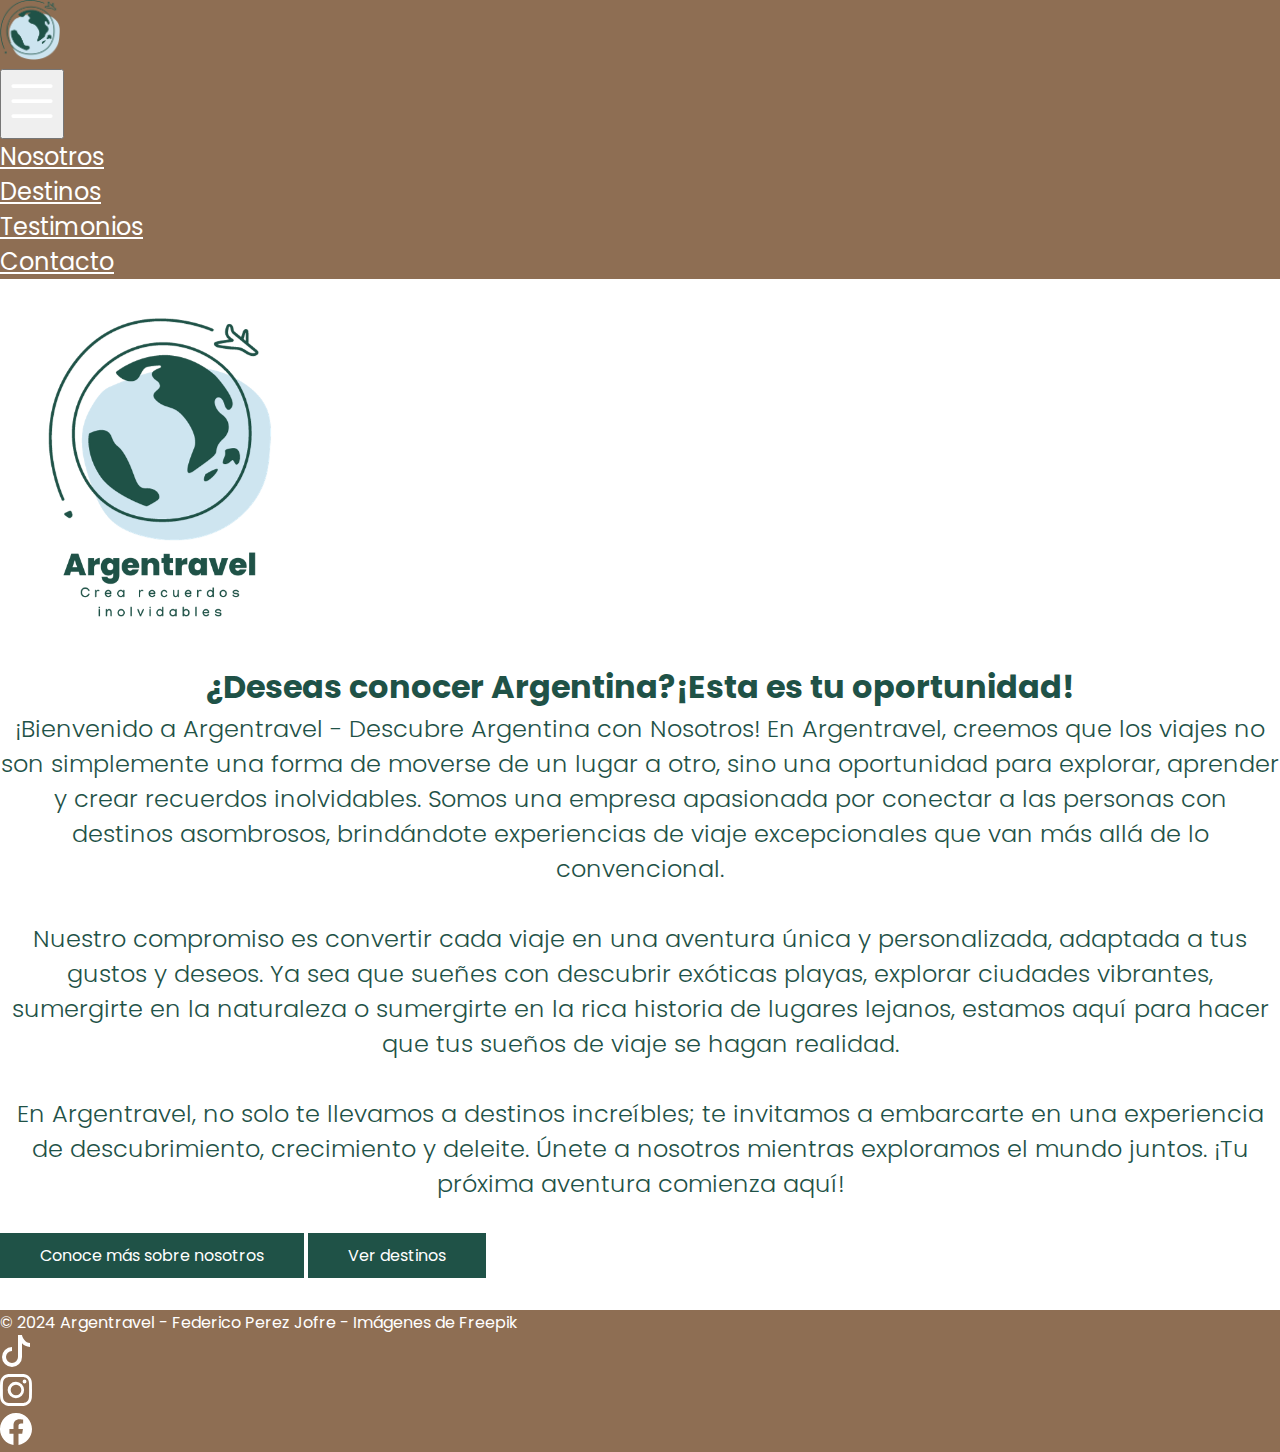
<file: index.html>
<!DOCTYPE html>
<html lang="en">
<head>
    <meta charset="UTF-8">
    <meta http-equiv="X-UA-Compatible" content="IE=edge">
    <meta name="viewport" content="width=device-width, initial-scale=1.0">
    <title>Argentravel - Crea recuerdos inolvidables</title>
    <link href="https://cdn.jsdelivr.net/npm/bootstrap@5.3.2/dist/css/bootstrap.min.css" rel="stylesheet" integrity="sha384-T3c6CoIi6uLrA9TneNEoa7RxnatzjcDSCmG1MXxSR1GAsXEV/Dwwykc2MPK8M2HN" crossorigin="anonymous">
    <link rel="stylesheet" href="css/styles.css">
    <link rel="shortcut icon" href="resources/icons/favicon.png" type="image/x-icon">
</head>
<body>
    <!-- NAV -->
    <nav class="navbar navbar-expand-lg d-flex">
        <div class="container-fluid">
            <div class="icon-container">
                <a class="navbar-brand" href="index.html">
                    <img src="resources/icons/favicon.png" alt="Argentravel Logo" width="60" height="60">
                </a>
            </div>
            <button class="navbar-toggler border-0" type="button" data-bs-toggle="collapse" data-bs-target="#navbarNav" aria-controls="navbarNav" aria-expanded="false" aria-label="Toggle navigation">
                <svg xmlns="http://www.w3.org/2000/svg" width="60" height="60" fill="#ffffff" class="bi bi-list" viewBox="0 0 16 16">
                    <path fill-rule="evenodd" d="M2.5 12a.5.5 0 0 1 .5-.5h10a.5.5 0 0 1 0 1H3a.5.5 0 0 1-.5-.5m0-4a.5.5 0 0 1 .5-.5h10a.5.5 0 0 1 0 1H3a.5.5 0 0 1-.5-.5m0-4a.5.5 0 0 1 .5-.5h10a.5.5 0 0 1 0 1H3a.5.5 0 0 1-.5-.5"/>
                </svg>
            </button>
            <div class="collapse navbar-collapse" id="navbarNav">
                <ul class="navbar-nav ms-auto">
                    <li class="nav-item">
                        <a class="nav-link" aria-current="page" href="html/nosotros.html">Nosotros</a>
                    </li>
                    <li class="nav-item">
                        <a class="nav-link" href="html/destinos.html">Destinos</a>
                    </li>
                    <li class="nav-item">
                        <a class="nav-link" href="html/testimonios.html">Testimonios</a>
                    </li>
                    <li class="nav-item">
                        <a class="nav-link" href="html/contacto.html">Contacto</a>
                    </li>
                </ul>
            </div>
        </div>
    </nav>

    <!-- HEADER -->
    <header class=" container-fluid header">
        <section class="section1 container-fluid d-flex flex-column align-items-center">
            <div class="logo-container d-flex justify-content-center">
                <img src="resources/images/logo.png" alt="Logo de Argentravel">
            </div>
            <div class="text-container">
                <h1 class="header-title">¿Deseas conocer Argentina?¡Esta es tu oportunidad!</h1>
                <p>
                    ¡Bienvenido a Argentravel - Descubre Argentina con Nosotros!
                    
                    En Argentravel, creemos que los viajes no son simplemente una forma de moverse de un lugar a otro, sino una oportunidad para explorar, aprender y crear recuerdos inolvidables. Somos una empresa apasionada por conectar a las personas con destinos asombrosos, brindándote experiencias de viaje excepcionales que van más allá de lo convencional.<br><br>
                    
                    Nuestro compromiso es convertir cada viaje en una aventura única y personalizada, adaptada a tus gustos y deseos. Ya sea que sueñes con descubrir exóticas playas, explorar ciudades vibrantes, sumergirte en la naturaleza o sumergirte en la rica historia de lugares lejanos, estamos aquí para hacer que tus sueños de viaje se hagan realidad.<br><br>
                    
                    En Argentravel, no solo te llevamos a destinos increíbles; te invitamos a embarcarte en una experiencia de descubrimiento, crecimiento y deleite. Únete a nosotros mientras exploramos el mundo juntos. ¡Tu próxima aventura comienza aquí!</p>
            </div>
            <div class="btn-container d-flex flex-row" role="group" aria-label="btn-group">
                <button type="button" class="btn btn-primary btn-md btn-lg"><a href="html/nosotros.html">Conoce más sobre nosotros</a></button>
                <button type="button" class="btn btn-secondary btn-md btn-lg"><a href="html/destinos.html">Ver destinos</a></button>
            </div>
        </section>
    </header>

    <!-- FOOTER -->
    <footer class=" footer d-flex flex-wrap justify-content-between align-items-center py-3 my-8">
        <div class="col-md-4 d-flex align-items-center mx-auto">
            <span class="mb-3 mb-md-0 ">© 2024 Argentravel - Federico Perez Jofre - Imágenes de Freepik</span>
        </div>
        <ul class="nav col-md-4 justify-content-end list-unstyled d-flex mx-auto">
            <li class="ms-3">
                <a class="text-muted" href="#">
                    <svg xmlns="http://www.w3.org/2000/svg" width="32" height="32" fill="#ffffff" class="bi bi-tiktok" viewBox="0 0 16 16">
                        <path d="M9 0h1.98c.144.715.54 1.617 1.235 2.512C12.895 3.389 13.797 4 15 4v2c-1.753 0-3.07-.814-4-1.829V11a5 5 0 1 1-5-5v2a3 3 0 1 0 3 3z"/>
                    </svg>
                </a>
            </li>
            <li class="ms-3">
                <a class="text-muted" href="#">
                    <svg xmlns="http://www.w3.org/2000/svg" width="32" height="32" fill="#ffffff" class="bi bi-instagram" viewBox="0 0 16 16">
                    <path d="M8 0C5.829 0 5.556.01 4.703.048 3.85.088 3.269.222 2.76.42a3.9 3.9 0 0 0-1.417.923A3.9 3.9 0 0 0 .42 2.76C.222 3.268.087 3.85.048 4.7.01 5.555 0 5.827 0 8.001c0 2.172.01 2.444.048 3.297.04.852.174 1.433.372 1.942.205.526.478.972.923 1.417.444.445.89.719 1.416.923.51.198 1.09.333 1.942.372C5.555 15.99 5.827 16 8 16s2.444-.01 3.298-.048c.851-.04 1.434-.174 1.943-.372a3.9 3.9 0 0 0 1.416-.923c.445-.445.718-.891.923-1.417.197-.509.332-1.09.372-1.942C15.99 10.445 16 10.173 16 8s-.01-2.445-.048-3.299c-.04-.851-.175-1.433-.372-1.941a3.9 3.9 0 0 0-.923-1.417A3.9 3.9 0 0 0 13.24.42c-.51-.198-1.092-.333-1.943-.372C10.443.01 10.172 0 7.998 0zm-.717 1.442h.718c2.136 0 2.389.007 3.232.046.78.035 1.204.166 1.486.275.373.145.64.319.92.599s.453.546.598.92c.11.281.24.705.275 1.485.039.843.047 1.096.047 3.231s-.008 2.389-.047 3.232c-.035.78-.166 1.203-.275 1.485a2.5 2.5 0 0 1-.599.919c-.28.28-.546.453-.92.598-.28.11-.704.24-1.485.276-.843.038-1.096.047-3.232.047s-2.39-.009-3.233-.047c-.78-.036-1.203-.166-1.485-.276a2.5 2.5 0 0 1-.92-.598 2.5 2.5 0 0 1-.6-.92c-.109-.281-.24-.705-.275-1.485-.038-.843-.046-1.096-.046-3.233s.008-2.388.046-3.231c.036-.78.166-1.204.276-1.486.145-.373.319-.64.599-.92s.546-.453.92-.598c.282-.11.705-.24 1.485-.276.738-.034 1.024-.044 2.515-.045zm4.988 1.328a.96.96 0 1 0 0 1.92.96.96 0 0 0 0-1.92m-4.27 1.122a4.109 4.109 0 1 0 0 8.217 4.109 4.109 0 0 0 0-8.217m0 1.441a2.667 2.667 0 1 1 0 5.334 2.667 2.667 0 0 1 0-5.334"/>
                    </svg>
                </a>
            </li>
            <li class="ms-3">
                <a class="text-muted" href="#">
                    <svg xmlns="http://www.w3.org/2000/svg" width="32" height="32" fill="#ffffff" class="bi bi-facebook" viewBox="0 0 16 16">
                    <path d="M16 8.049c0-4.446-3.582-8.05-8-8.05C3.58 0-.002 3.603-.002 8.05c0 4.017 2.926 7.347 6.75 7.951v-5.625h-2.03V8.05H6.75V6.275c0-2.017 1.195-3.131 3.022-3.131.876 0 1.791.157 1.791.157v1.98h-1.009c-.993 0-1.303.621-1.303 1.258v1.51h2.218l-.354 2.326H9.25V16c3.824-.604 6.75-3.934 6.75-7.951"/>
                    </svg>
                </a>
            </li>
        </ul>
    </footer>

    <script src="https://cdn.jsdelivr.net/npm/bootstrap@5.3.2/dist/js/bootstrap.bundle.min.js" integrity="sha384-C6RzsynM9kWDrMNeT87bh95OGNyZPhcTNXj1NW7RuBCsyN/o0jlpcV8Qyq46cDfL" crossorigin="anonymous"></script>
</body>
</html>
</file>
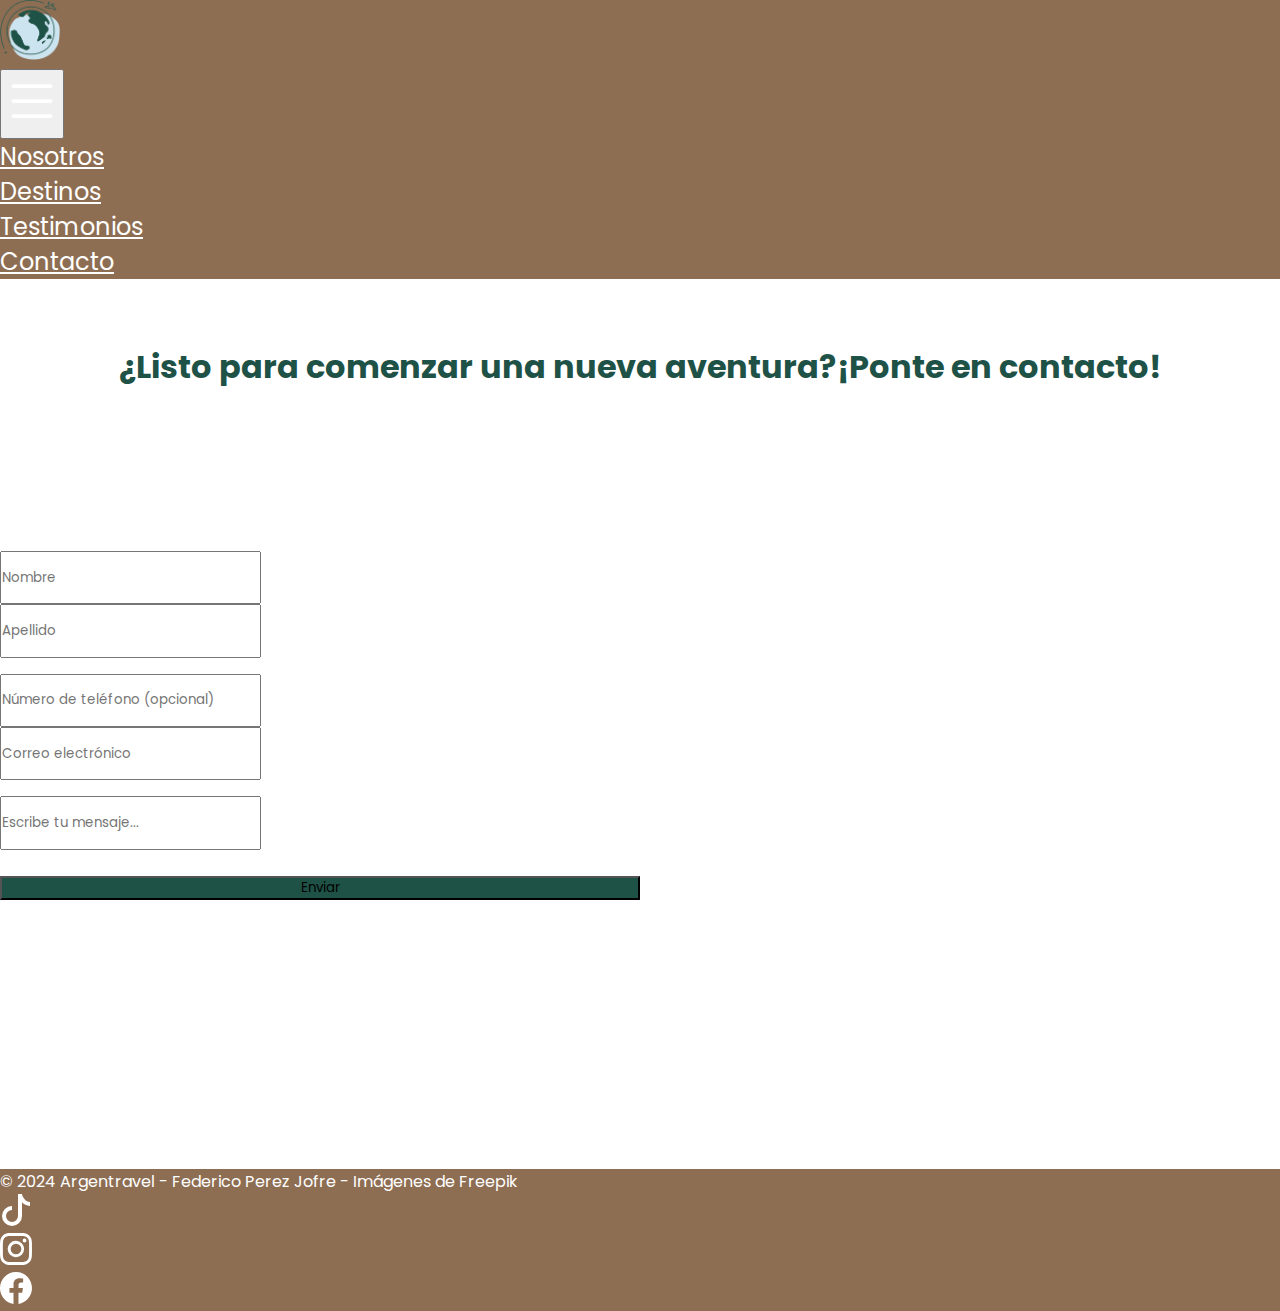
<file: html/contacto.html>
<!DOCTYPE html>
<html lang="en">
<head>
    <meta charset="UTF-8">
    <meta http-equiv="X-UA-Compatible" content="IE=edge">
    <meta name="viewport" content="width=device-width, initial-scale=1.0">
    <title>Argentravel - Crea recuerdos inolvidables</title>
    <link href="https://cdn.jsdelivr.net/npm/bootstrap@5.3.2/dist/css/bootstrap.min.css" rel="stylesheet" integrity="sha384-T3c6CoIi6uLrA9TneNEoa7RxnatzjcDSCmG1MXxSR1GAsXEV/Dwwykc2MPK8M2HN" crossorigin="anonymous">
    <link rel="stylesheet" href="../css/styles.css">
    <link rel="shortcut icon" href="../resources/icons/favicon.png" type="image/x-icon">
</head>
<body>
    <!-- NAV -->
    <nav class="navbar navbar-expand-lg d-flex">
        <div class="container-fluid">
            <div class="icon-container">
                <a class="navbar-brand" href="../index.html">
                    <img src="../resources/icons/favicon.png" alt="Argentravel Logo" width="60" height="60">
                </a>
            </div>
            <button class="navbar-toggler border-0" type="button" data-bs-toggle="collapse" data-bs-target="#navbarNav" aria-controls="navbarNav" aria-expanded="false" aria-label="Toggle navigation">
                <svg xmlns="http://www.w3.org/2000/svg" width="60" height="60" fill="#ffffff" class="bi bi-list" viewBox="0 0 16 16">
                    <path fill-rule="evenodd" d="M2.5 12a.5.5 0 0 1 .5-.5h10a.5.5 0 0 1 0 1H3a.5.5 0 0 1-.5-.5m0-4a.5.5 0 0 1 .5-.5h10a.5.5 0 0 1 0 1H3a.5.5 0 0 1-.5-.5m0-4a.5.5 0 0 1 .5-.5h10a.5.5 0 0 1 0 1H3a.5.5 0 0 1-.5-.5"/>
                </svg>
            </button>
            <div class="collapse navbar-collapse" id="navbarNav">
                <ul class="navbar-nav ms-auto">
                    <li class="nav-item">
                        <a class="nav-link" aria-current="page" href="nosotros.html">Nosotros</a>
                    </li>
                    <li class="nav-item">
                        <a class="nav-link" href="destinos.html">Destinos</a>
                    </li>
                    <li class="nav-item">
                        <a class="nav-link" href="testimonios.html">Testimonios</a>
                    </li>
                    <li class="nav-item">
                        <a class="nav-link" href="contacto.html">Contacto</a>
                    </li>
                </ul>
            </div>
        </div>
    </nav>

    <!-- HEADER -->
    <header class=" container-fluid header5">
        <section class="section5 d-flex flex-column align-items-center">
            <h1>¿Listo para comenzar una nueva aventura?¡Ponte en contacto!</h1>
            <div class="container form-container">
                <div class="row">
                    <div class="col">
                        <input type="text" class="form-control" placeholder="Nombre" aria-label="First name">
                    </div>
                    <div class="col">
                        <input type="text" class="form-control" placeholder="Apellido" aria-label="First name">
                    </div>
                </div>
                <div class="row">
                    <div class="col">
                        <input type="number" class="form-control" placeholder="Número de teléfono (opcional)" aria-label="First name">
                    </div>
                    <div class="col">
                        <input type="email" class="form-control" placeholder="Correo electrónico" aria-label="First name">
                    </div>
                </div>
                <div class="row">
                    <div class="col">
                        <input type="text" class="form-control" placeholder="Escribe tu mensaje..." aria-label="First name">
                    </div>
                </div>
            </div>
            <button type="button" class="btn btn-secondary btn-md btn-lg">Enviar</button>
        </section>
    </header>

    <!-- FOOTER -->
    <footer class=" footer d-flex flex-wrap justify-content-between align-items-center py-3 my-8">
        <div class="col-md-4 d-flex align-items-center mx-auto">
            <span class="mb-3 mb-md-0 ">© 2024 Argentravel - Federico Perez Jofre - Imágenes de Freepik</span>
        </div>
        <ul class="nav col-md-4 justify-content-end list-unstyled d-flex mx-auto">
            <li class="ms-3">
                <a class="text-muted" href="#">
                    <svg xmlns="http://www.w3.org/2000/svg" width="32" height="32" fill="#ffffff" class="bi bi-tiktok" viewBox="0 0 16 16">
                        <path d="M9 0h1.98c.144.715.54 1.617 1.235 2.512C12.895 3.389 13.797 4 15 4v2c-1.753 0-3.07-.814-4-1.829V11a5 5 0 1 1-5-5v2a3 3 0 1 0 3 3z"/>
                    </svg>
                </a>
            </li>
            <li class="ms-3">
                <a class="text-muted" href="#">
                    <svg xmlns="http://www.w3.org/2000/svg" width="32" height="32" fill="#ffffff" class="bi bi-instagram" viewBox="0 0 16 16">
                    <path d="M8 0C5.829 0 5.556.01 4.703.048 3.85.088 3.269.222 2.76.42a3.9 3.9 0 0 0-1.417.923A3.9 3.9 0 0 0 .42 2.76C.222 3.268.087 3.85.048 4.7.01 5.555 0 5.827 0 8.001c0 2.172.01 2.444.048 3.297.04.852.174 1.433.372 1.942.205.526.478.972.923 1.417.444.445.89.719 1.416.923.51.198 1.09.333 1.942.372C5.555 15.99 5.827 16 8 16s2.444-.01 3.298-.048c.851-.04 1.434-.174 1.943-.372a3.9 3.9 0 0 0 1.416-.923c.445-.445.718-.891.923-1.417.197-.509.332-1.09.372-1.942C15.99 10.445 16 10.173 16 8s-.01-2.445-.048-3.299c-.04-.851-.175-1.433-.372-1.941a3.9 3.9 0 0 0-.923-1.417A3.9 3.9 0 0 0 13.24.42c-.51-.198-1.092-.333-1.943-.372C10.443.01 10.172 0 7.998 0zm-.717 1.442h.718c2.136 0 2.389.007 3.232.046.78.035 1.204.166 1.486.275.373.145.64.319.92.599s.453.546.598.92c.11.281.24.705.275 1.485.039.843.047 1.096.047 3.231s-.008 2.389-.047 3.232c-.035.78-.166 1.203-.275 1.485a2.5 2.5 0 0 1-.599.919c-.28.28-.546.453-.92.598-.28.11-.704.24-1.485.276-.843.038-1.096.047-3.232.047s-2.39-.009-3.233-.047c-.78-.036-1.203-.166-1.485-.276a2.5 2.5 0 0 1-.92-.598 2.5 2.5 0 0 1-.6-.92c-.109-.281-.24-.705-.275-1.485-.038-.843-.046-1.096-.046-3.233s.008-2.388.046-3.231c.036-.78.166-1.204.276-1.486.145-.373.319-.64.599-.92s.546-.453.92-.598c.282-.11.705-.24 1.485-.276.738-.034 1.024-.044 2.515-.045zm4.988 1.328a.96.96 0 1 0 0 1.92.96.96 0 0 0 0-1.92m-4.27 1.122a4.109 4.109 0 1 0 0 8.217 4.109 4.109 0 0 0 0-8.217m0 1.441a2.667 2.667 0 1 1 0 5.334 2.667 2.667 0 0 1 0-5.334"/>
                    </svg>
                </a>
            </li>
            <li class="ms-3">
                <a class="text-muted" href="#">
                    <svg xmlns="http://www.w3.org/2000/svg" width="32" height="32" fill="#ffffff" class="bi bi-facebook" viewBox="0 0 16 16">
                    <path d="M16 8.049c0-4.446-3.582-8.05-8-8.05C3.58 0-.002 3.603-.002 8.05c0 4.017 2.926 7.347 6.75 7.951v-5.625h-2.03V8.05H6.75V6.275c0-2.017 1.195-3.131 3.022-3.131.876 0 1.791.157 1.791.157v1.98h-1.009c-.993 0-1.303.621-1.303 1.258v1.51h2.218l-.354 2.326H9.25V16c3.824-.604 6.75-3.934 6.75-7.951"/>
                    </svg>
                </a>
            </li>
        </ul>
    </footer>

    <script src="https://cdn.jsdelivr.net/npm/bootstrap@5.3.2/dist/js/bootstrap.bundle.min.js" integrity="sha384-C6RzsynM9kWDrMNeT87bh95OGNyZPhcTNXj1NW7RuBCsyN/o0jlpcV8Qyq46cDfL" crossorigin="anonymous"></script>
</body>
</html>
</file>
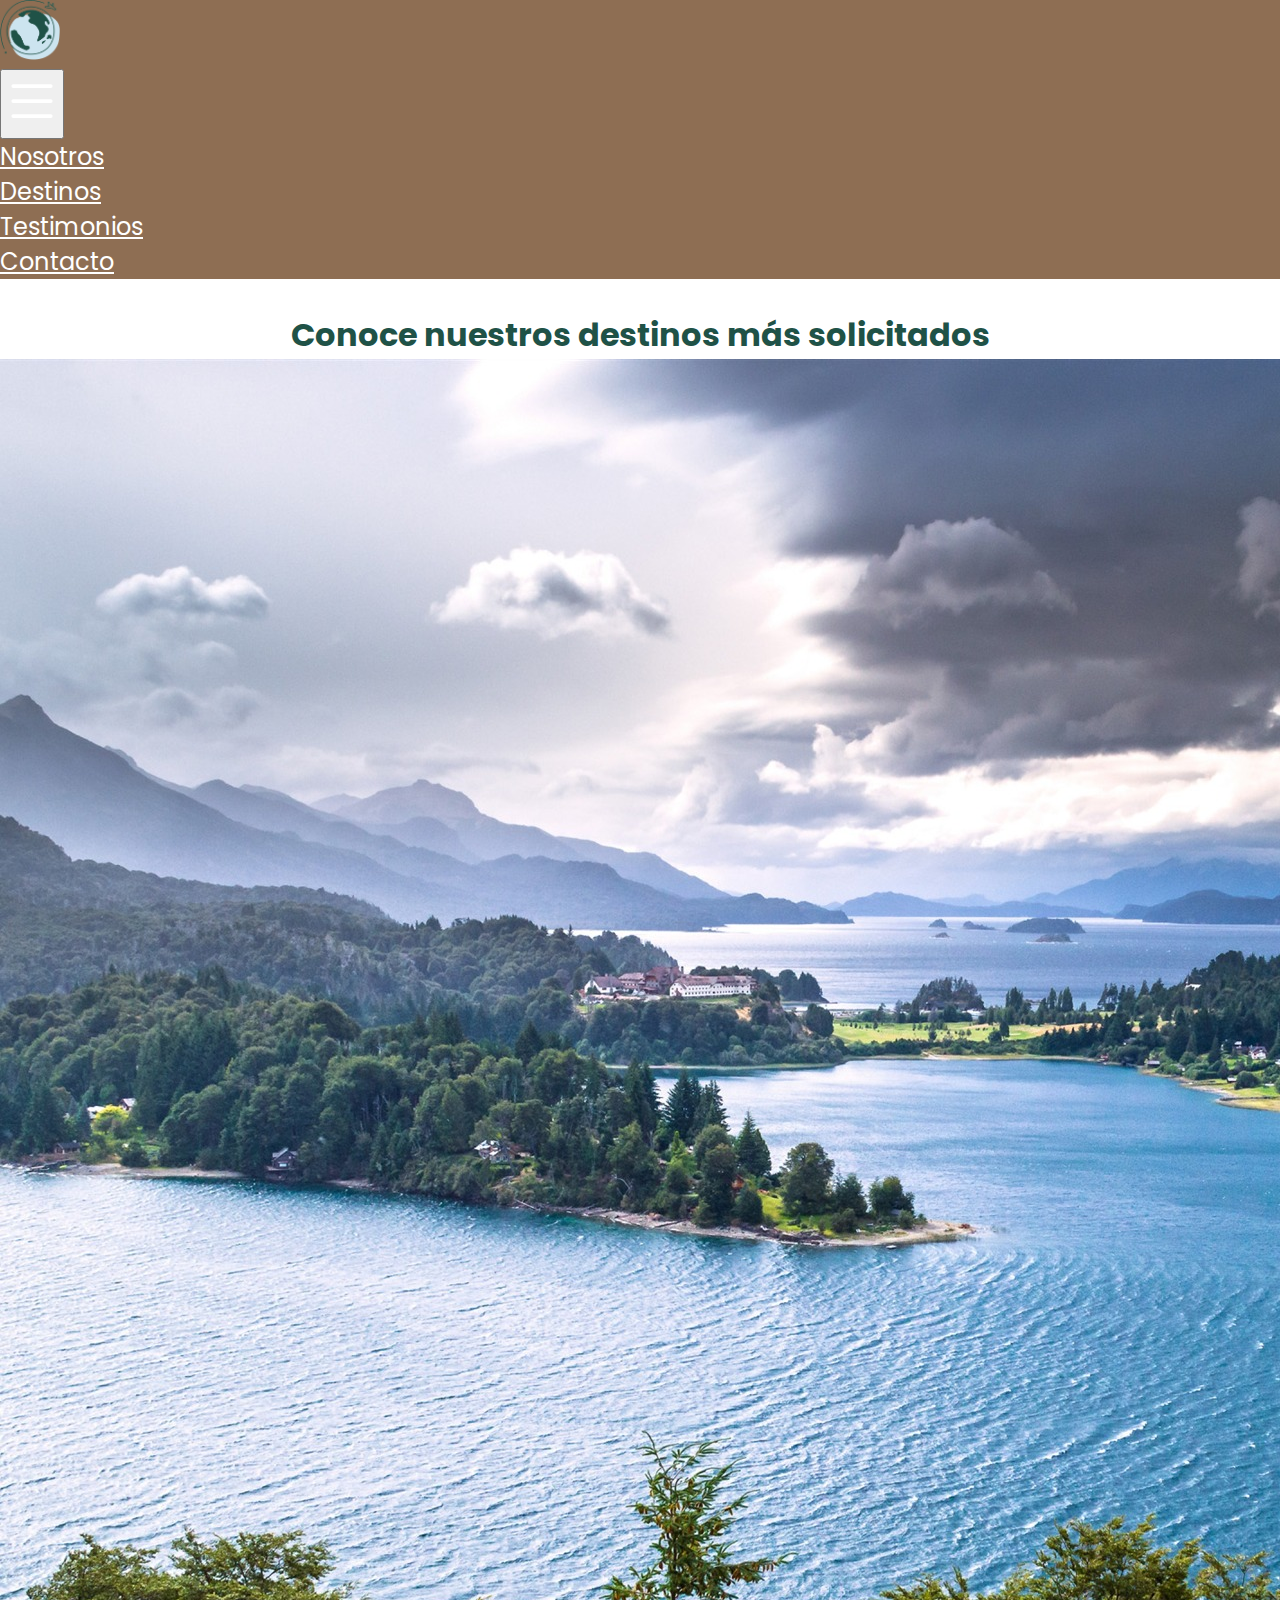
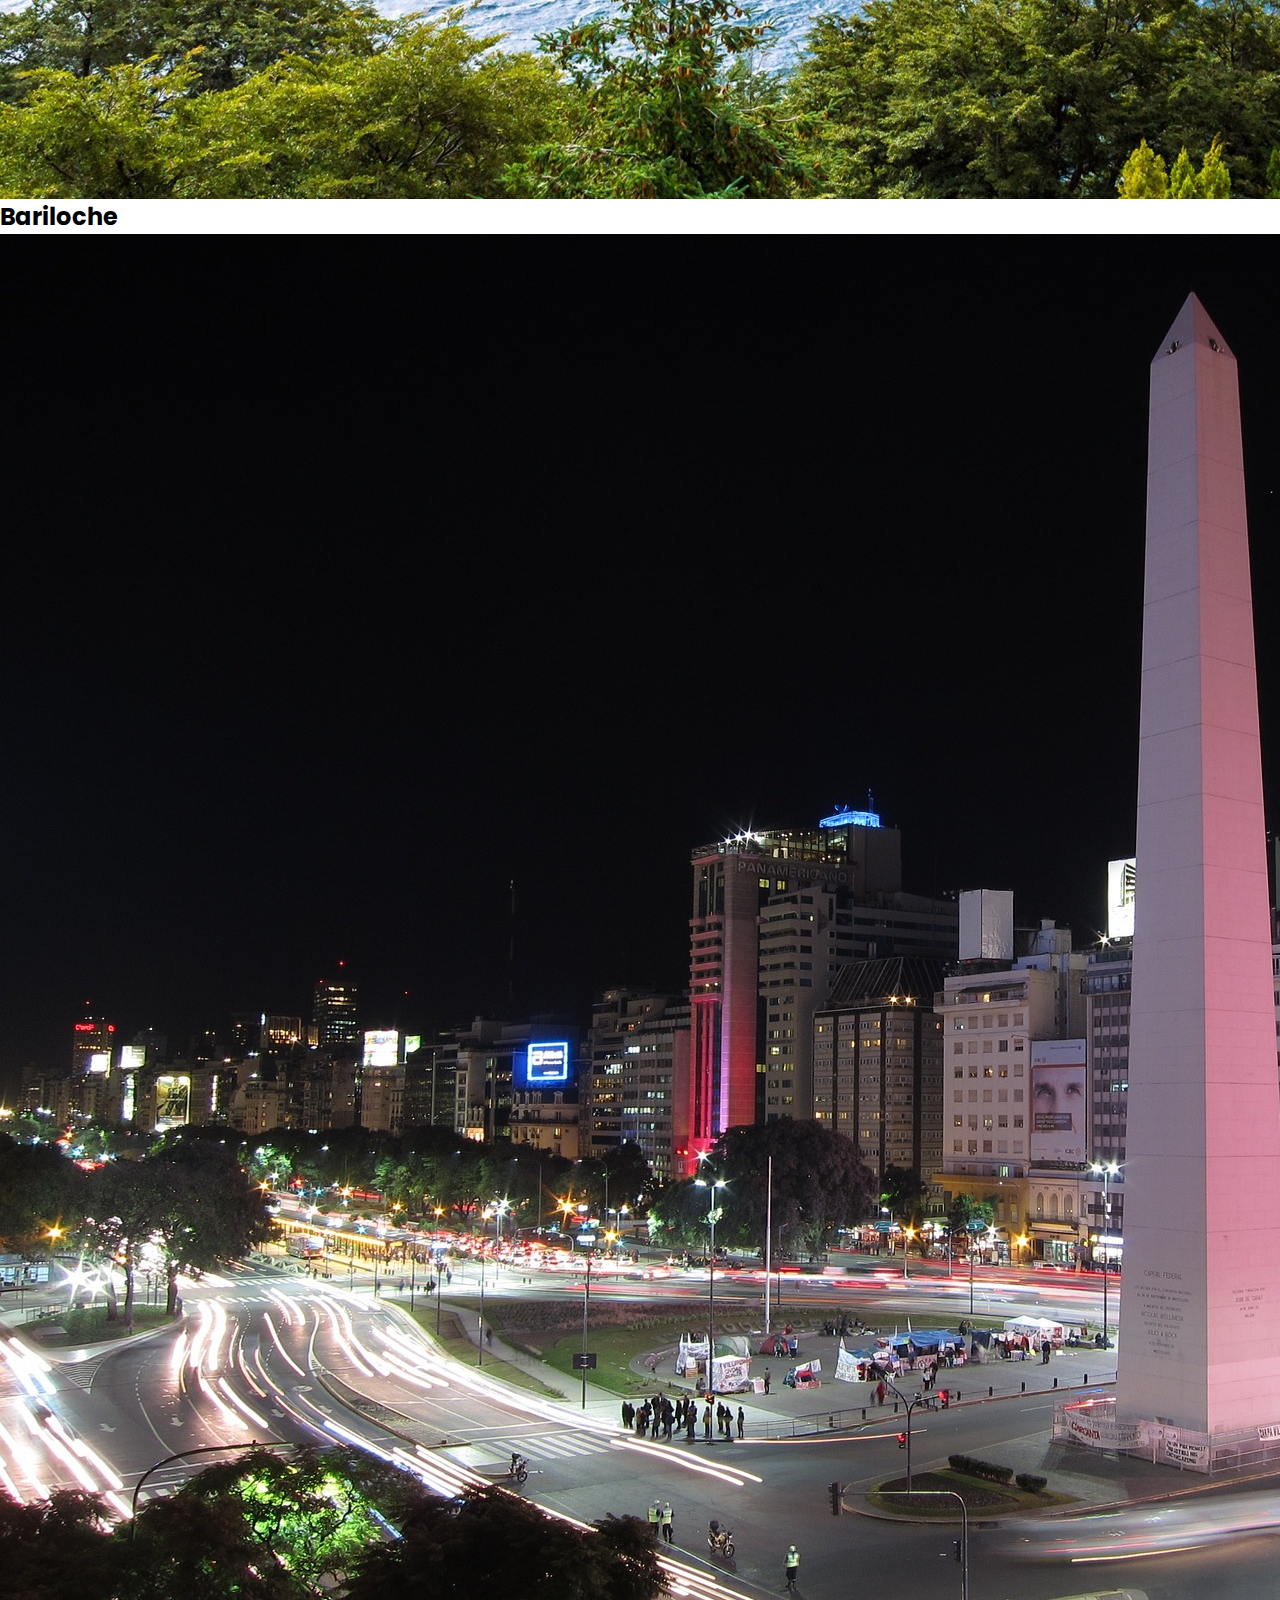
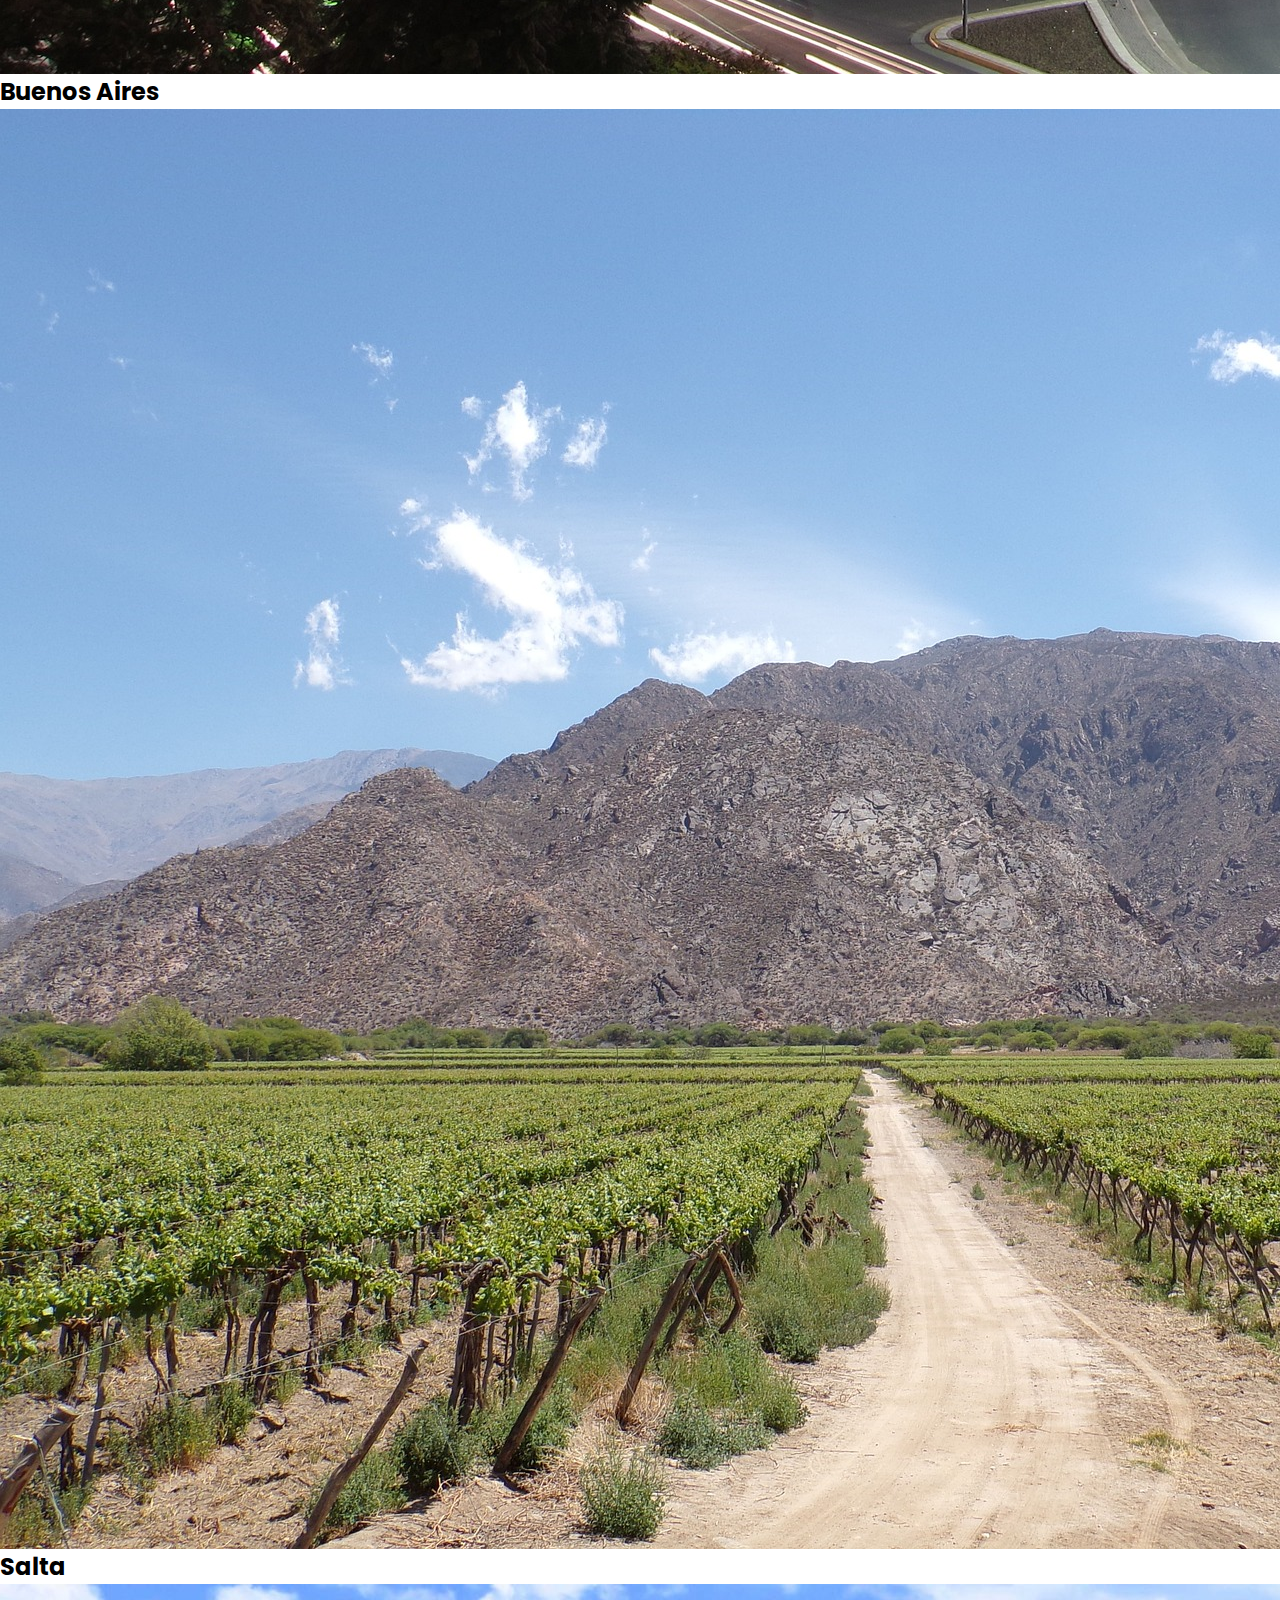
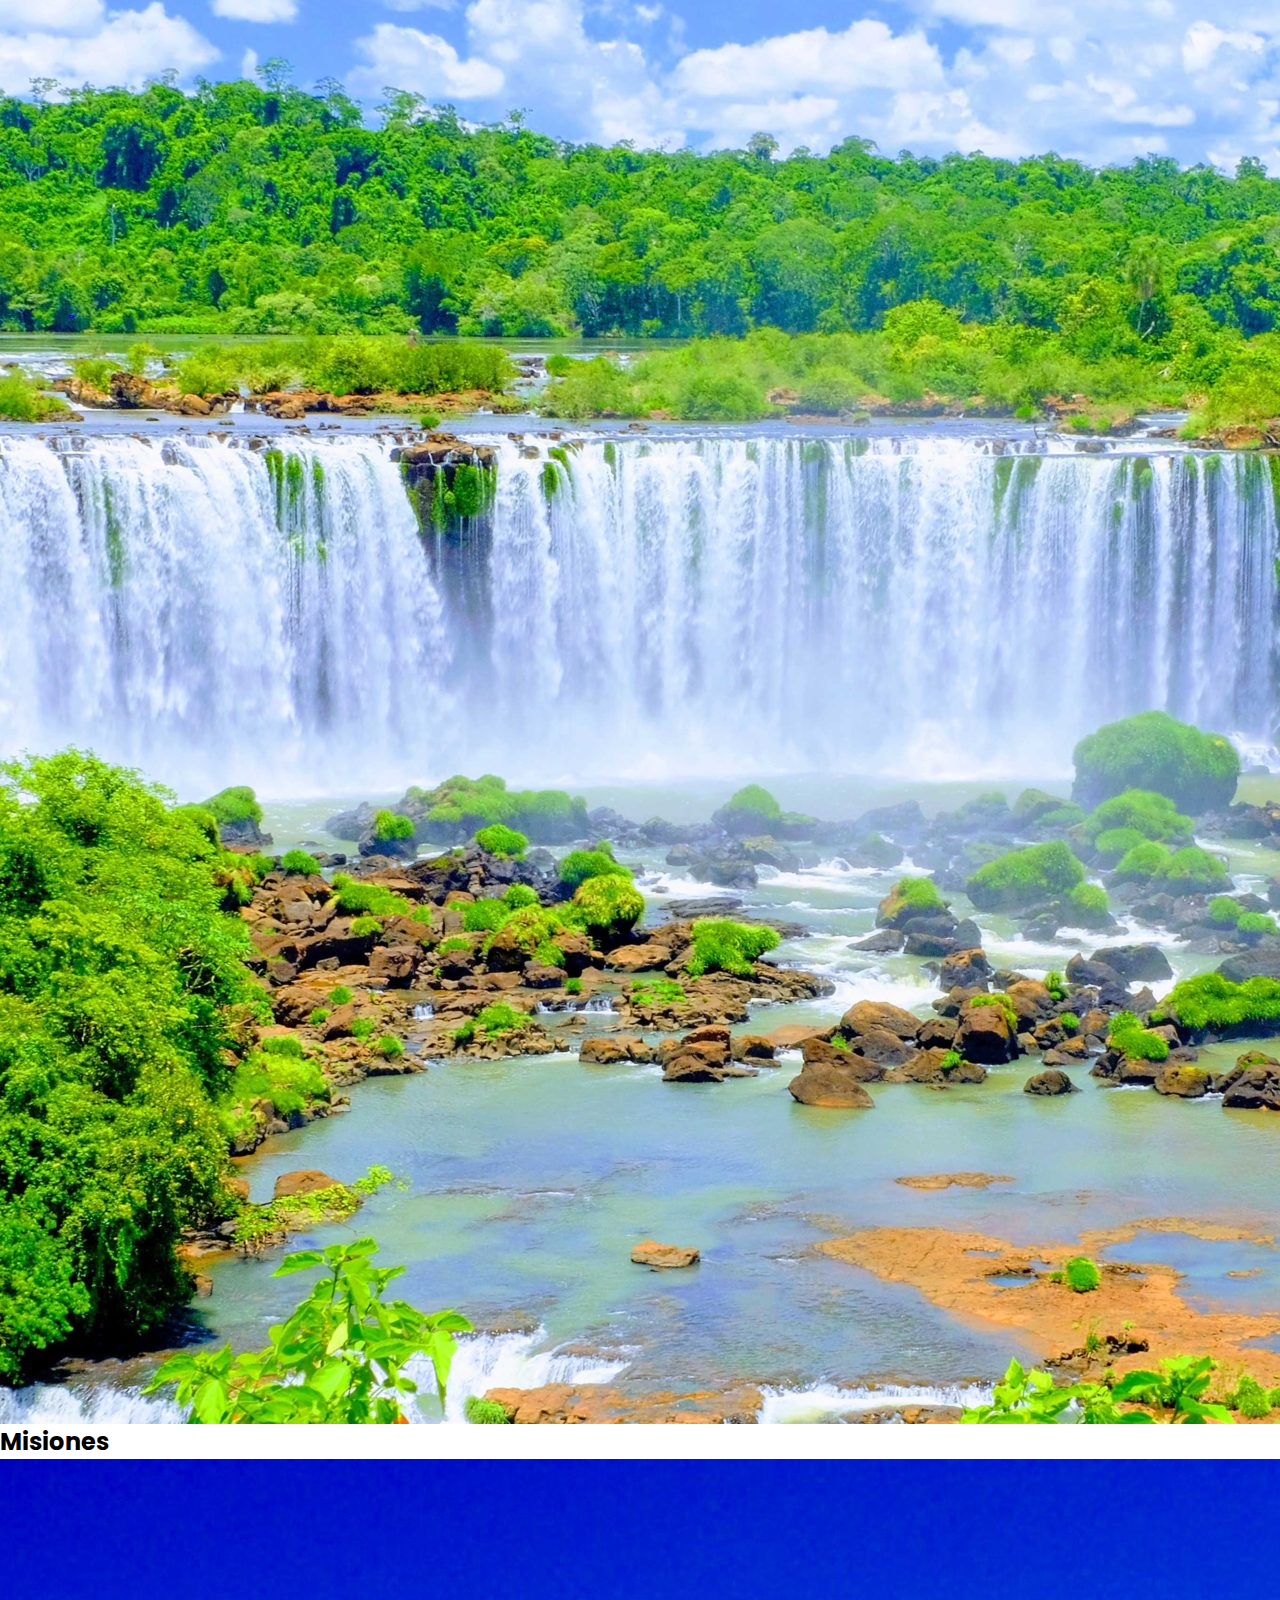
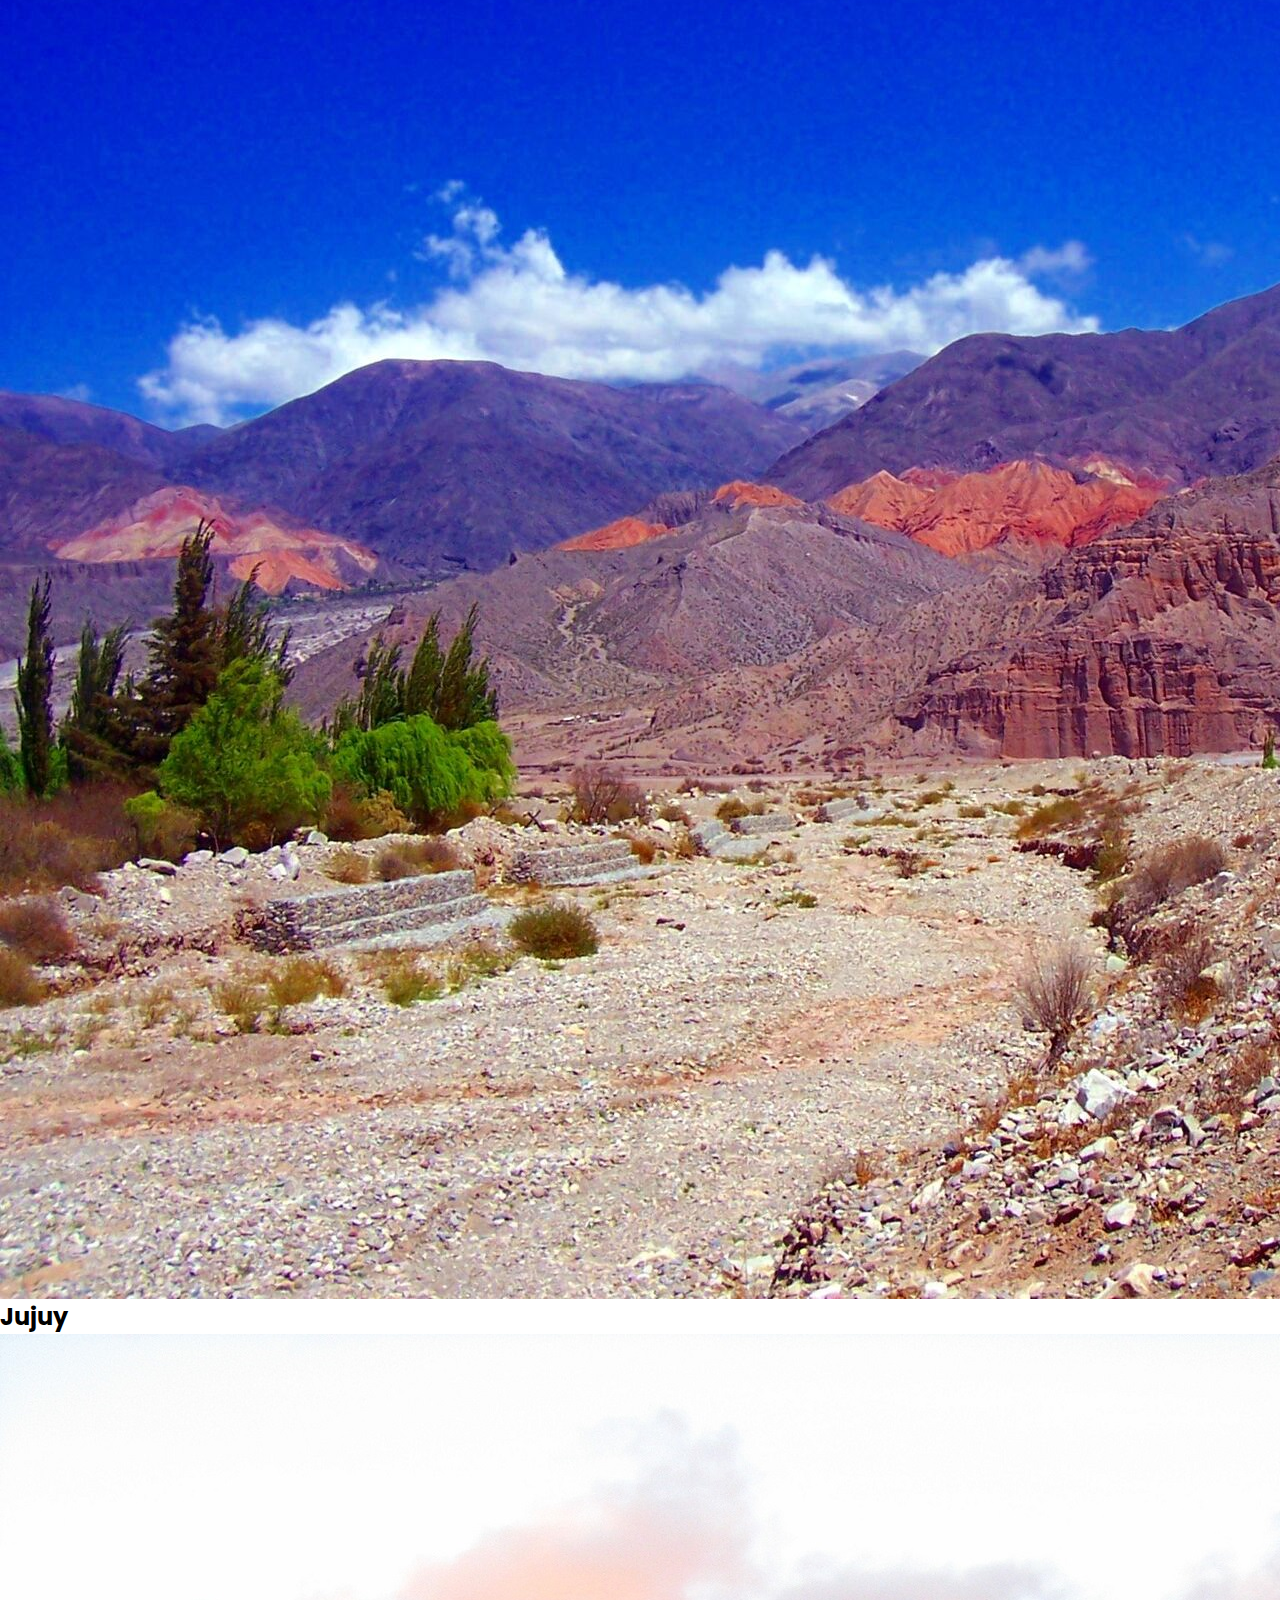
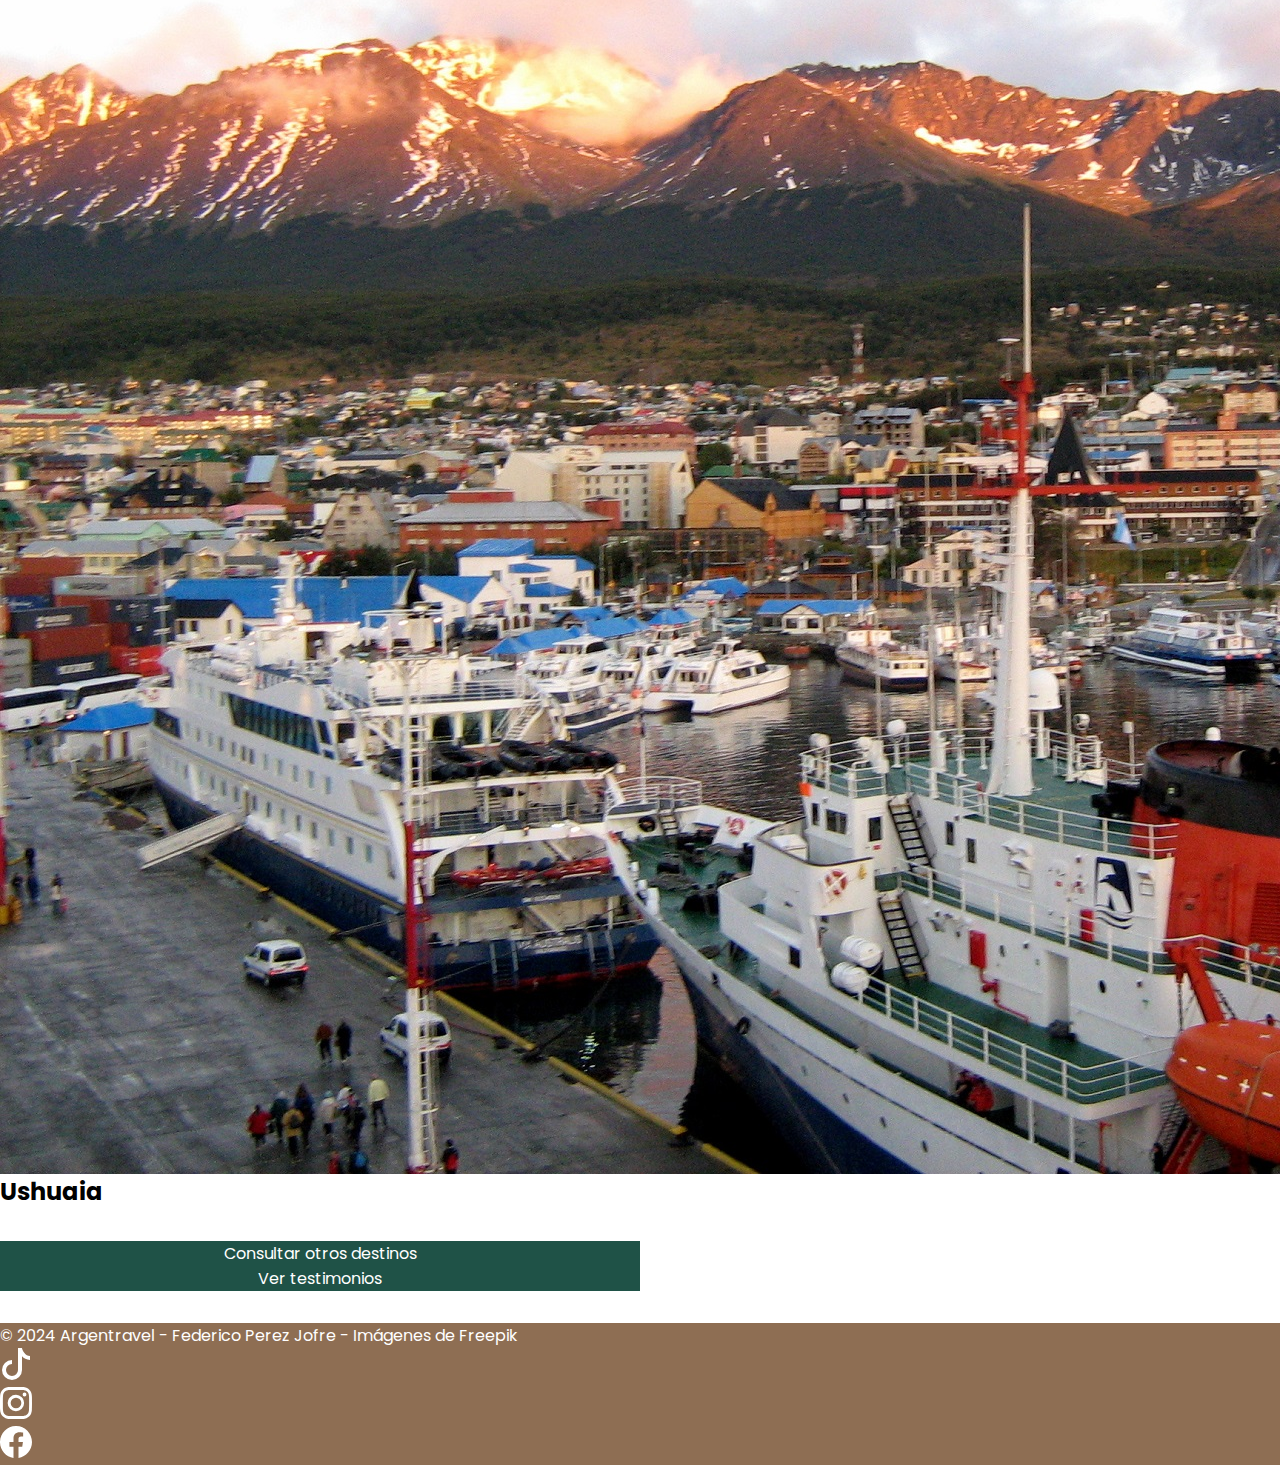
<file: html/destinos.html>
<!DOCTYPE html>
<html lang="en">
<head>
    <meta charset="UTF-8">
    <meta http-equiv="X-UA-Compatible" content="IE=edge">
    <meta name="viewport" content="width=device-width, initial-scale=1.0">
    <title>Argentravel - Crea recuerdos inolvidables</title>
    <link href="https://cdn.jsdelivr.net/npm/bootstrap@5.3.2/dist/css/bootstrap.min.css" rel="stylesheet" integrity="sha384-T3c6CoIi6uLrA9TneNEoa7RxnatzjcDSCmG1MXxSR1GAsXEV/Dwwykc2MPK8M2HN" crossorigin="anonymous">
    <link rel="stylesheet" href="../css/styles.css">
    <link rel="shortcut icon" href="../resources/icons/favicon.png" type="image/x-icon">
</head>
<body>
    <!-- NAV -->
    <nav class="navbar navbar-expand-lg d-flex">
        <div class="container-fluid">
            <div class="icon-container">
                <a class="navbar-brand" href="../index.html">
                    <img src="../resources/icons/favicon.png" alt="Argentravel Logo" width="60" height="60">
                </a>
            </div>
            <button class="navbar-toggler border-0" type="button" data-bs-toggle="collapse" data-bs-target="#navbarNav" aria-controls="navbarNav" aria-expanded="false" aria-label="Toggle navigation">
                <svg xmlns="http://www.w3.org/2000/svg" width="60" height="60" fill="#ffffff" class="bi bi-list" viewBox="0 0 16 16">
                    <path fill-rule="evenodd" d="M2.5 12a.5.5 0 0 1 .5-.5h10a.5.5 0 0 1 0 1H3a.5.5 0 0 1-.5-.5m0-4a.5.5 0 0 1 .5-.5h10a.5.5 0 0 1 0 1H3a.5.5 0 0 1-.5-.5m0-4a.5.5 0 0 1 .5-.5h10a.5.5 0 0 1 0 1H3a.5.5 0 0 1-.5-.5"/>
                </svg>
            </button>
            <div class="collapse navbar-collapse" id="navbarNav">
                <ul class="navbar-nav ms-auto">
                    <li class="nav-item">
                        <a class="nav-link" aria-current="page" href="nosotros.html">Nosotros</a>
                    </li>
                    <li class="nav-item">
                        <a class="nav-link" href="destinos.html">Destinos</a>
                    </li>
                    <li class="nav-item">
                        <a class="nav-link" href="testimonios.html">Testimonios</a>
                    </li>
                    <li class="nav-item">
                        <a class="nav-link" href="contacto.html">Contacto</a>
                    </li>
                </ul>
            </div>
        </div>
    </nav>

    <!-- HEADER -->
    <header class=" container-fluid header">
        <section class="section3 container-fluid d-flex flex-column align-items-center">
            <h1>Conoce nuestros destinos más solicitados</h1>
            <div id="carouselExampleAutoplaying" class="carousel slide" data-bs-ride="carousel" data-bs-pause=false>
                <div class="carousel-inner">
                    <div class="carousel-item active" data-bs-interval="3000">
                        <img src="../resources/images/bariloche.jpg" class="d-block w-50" alt="Bariloche">
                        <div class="carousel-caption d-none d-md-block">
                            <h5>Bariloche</h5>
                        </div>
                    </div>
                    <div class="carousel-item" data-bs-interval="3000">
                        <img src="../resources/images/buenos-aires.jpg" class="d-block w-50" alt="Buenos Aires">
                        <div class="carousel-caption d-none d-md-block">
                            <h5>Buenos Aires</h5>
                        </div>
                    </div>
                    <div class="carousel-item" data-bs-interval="3000">
                        <img src="../resources/images/cafayate.jpg" class="d-block w-50" alt="Salta">
                        <div class="carousel-caption d-none d-md-block">
                            <h5>Salta</h5>
                        </div>
                    </div>
                    <div class="carousel-item" data-bs-interval="3000">
                        <img src="../resources/images/iguazu.jpg" class="d-block w-50" alt="Misiones">
                        <div class="carousel-caption d-none d-md-block">
                            <h5>Misiones</h5>
                        </div>
                    </div>
                    <div class="carousel-item" data-bs-interval="3000">
                        <img src="../resources/images/jujuy.jpg" class="d-block w-50" alt="Jujuy">
                        <div class="carousel-caption d-none d-md-block">
                            <h5>Jujuy</h5>
                        </div>
                    </div>
                    <div class="carousel-item" data-bs-interval="3000">
                        <img src="../resources/images/ushuaia.jpg" class="d-block w-50" alt="Ushuaia">
                        <div class="carousel-caption d-none d-md-block">
                            <h5>Ushuaia</h5>
                        </div>
                    </div>
                </div>
            </div>
            <div class="dest-container container-fluid flex-column">
                <div class="img container-fluid d-flex flex-column align-items-center">
                    <img src="../resources/images/bariloche.jpg" class="d-block w-100" alt="Bariloche">
                    <h5>Bariloche</h5>
                </div>
                <div class="img container-fluid d-flex flex-column align-items-center">
                    <img src="../resources/images/buenos-aires.jpg" class="d-block w-100" alt="Buenos Aires">
                    <h5>Buenos Aires</h5>
                </div>
                <div class="img container-fluid d-flex flex-column align-items-center">
                    <img src="../resources/images/cafayate.jpg" class="d-block w-100" alt="Salta">
                    <h5>Salta</h5>
                </div>
                <div class="img container-fluid d-flex flex-column align-items-center">
                    <img src="../resources/images/iguazu.jpg" class="d-block w-100" alt="Misiones">
                    <h5>Misiones</h5>
                </div> 
                <div class="img container-fluid d-flex flex-column align-items-center">
                    <img src="../resources/images/jujuy.jpg" class="d-block w-100" alt="Jujuy">
                    <h5>Jujuy</h5>
                </div>
                <div class="img container-fluid d-flex flex-column align-items-center">
                    <img src="../resources/images/ushuaia.jpg" class="d-block w-100" alt="Ushuaia">
                    <h5>Ushuaia</h5>
                </div>
            </div>
            <div class="btn-container d-flex flex-row" role="group" aria-label="btn-group">
                <button type="button" class="btn btn-primary btn-lg btn-md"><a href="contacto.html">Consultar otros destinos</a></button>
                <button type="button" class="btn btn-secondary btn-lg btn-md"><a href="testimonios.html">Ver testimonios</a></button>
            </div>
        </section>
    </header>

    <!-- FOOTER -->
    <footer class=" footer d-flex flex-wrap justify-content-between align-items-center py-3 my-8">
        <div class="col-md-4 d-flex align-items-center mx-auto">
            <span class="mb-3 mb-md-0 ">© 2024 Argentravel - Federico Perez Jofre - Imágenes de Freepik</span>
        </div>
        <ul class="nav col-md-4 justify-content-end list-unstyled d-flex mx-auto">
            <li class="ms-3">
                <a class="text-muted" href="#">
                    <svg xmlns="http://www.w3.org/2000/svg" width="32" height="32" fill="#ffffff" class="bi bi-tiktok" viewBox="0 0 16 16">
                        <path d="M9 0h1.98c.144.715.54 1.617 1.235 2.512C12.895 3.389 13.797 4 15 4v2c-1.753 0-3.07-.814-4-1.829V11a5 5 0 1 1-5-5v2a3 3 0 1 0 3 3z"/>
                    </svg>
                </a>
            </li>
            <li class="ms-3">
                <a class="text-muted" href="#">
                    <svg xmlns="http://www.w3.org/2000/svg" width="32" height="32" fill="#ffffff" class="bi bi-instagram" viewBox="0 0 16 16">
                    <path d="M8 0C5.829 0 5.556.01 4.703.048 3.85.088 3.269.222 2.76.42a3.9 3.9 0 0 0-1.417.923A3.9 3.9 0 0 0 .42 2.76C.222 3.268.087 3.85.048 4.7.01 5.555 0 5.827 0 8.001c0 2.172.01 2.444.048 3.297.04.852.174 1.433.372 1.942.205.526.478.972.923 1.417.444.445.89.719 1.416.923.51.198 1.09.333 1.942.372C5.555 15.99 5.827 16 8 16s2.444-.01 3.298-.048c.851-.04 1.434-.174 1.943-.372a3.9 3.9 0 0 0 1.416-.923c.445-.445.718-.891.923-1.417.197-.509.332-1.09.372-1.942C15.99 10.445 16 10.173 16 8s-.01-2.445-.048-3.299c-.04-.851-.175-1.433-.372-1.941a3.9 3.9 0 0 0-.923-1.417A3.9 3.9 0 0 0 13.24.42c-.51-.198-1.092-.333-1.943-.372C10.443.01 10.172 0 7.998 0zm-.717 1.442h.718c2.136 0 2.389.007 3.232.046.78.035 1.204.166 1.486.275.373.145.64.319.92.599s.453.546.598.92c.11.281.24.705.275 1.485.039.843.047 1.096.047 3.231s-.008 2.389-.047 3.232c-.035.78-.166 1.203-.275 1.485a2.5 2.5 0 0 1-.599.919c-.28.28-.546.453-.92.598-.28.11-.704.24-1.485.276-.843.038-1.096.047-3.232.047s-2.39-.009-3.233-.047c-.78-.036-1.203-.166-1.485-.276a2.5 2.5 0 0 1-.92-.598 2.5 2.5 0 0 1-.6-.92c-.109-.281-.24-.705-.275-1.485-.038-.843-.046-1.096-.046-3.233s.008-2.388.046-3.231c.036-.78.166-1.204.276-1.486.145-.373.319-.64.599-.92s.546-.453.92-.598c.282-.11.705-.24 1.485-.276.738-.034 1.024-.044 2.515-.045zm4.988 1.328a.96.96 0 1 0 0 1.92.96.96 0 0 0 0-1.92m-4.27 1.122a4.109 4.109 0 1 0 0 8.217 4.109 4.109 0 0 0 0-8.217m0 1.441a2.667 2.667 0 1 1 0 5.334 2.667 2.667 0 0 1 0-5.334"/>
                    </svg>
                </a>
            </li>
            <li class="ms-3">
                <a class="text-muted" href="#">
                    <svg xmlns="http://www.w3.org/2000/svg" width="32" height="32" fill="#ffffff" class="bi bi-facebook" viewBox="0 0 16 16">
                    <path d="M16 8.049c0-4.446-3.582-8.05-8-8.05C3.58 0-.002 3.603-.002 8.05c0 4.017 2.926 7.347 6.75 7.951v-5.625h-2.03V8.05H6.75V6.275c0-2.017 1.195-3.131 3.022-3.131.876 0 1.791.157 1.791.157v1.98h-1.009c-.993 0-1.303.621-1.303 1.258v1.51h2.218l-.354 2.326H9.25V16c3.824-.604 6.75-3.934 6.75-7.951"/>
                    </svg>
                </a>
            </li>
        </ul>
    </footer>

    <script src="https://cdn.jsdelivr.net/npm/bootstrap@5.3.2/dist/js/bootstrap.bundle.min.js" integrity="sha384-C6RzsynM9kWDrMNeT87bh95OGNyZPhcTNXj1NW7RuBCsyN/o0jlpcV8Qyq46cDfL" crossorigin="anonymous"></script>
</body>
</html>
</file>
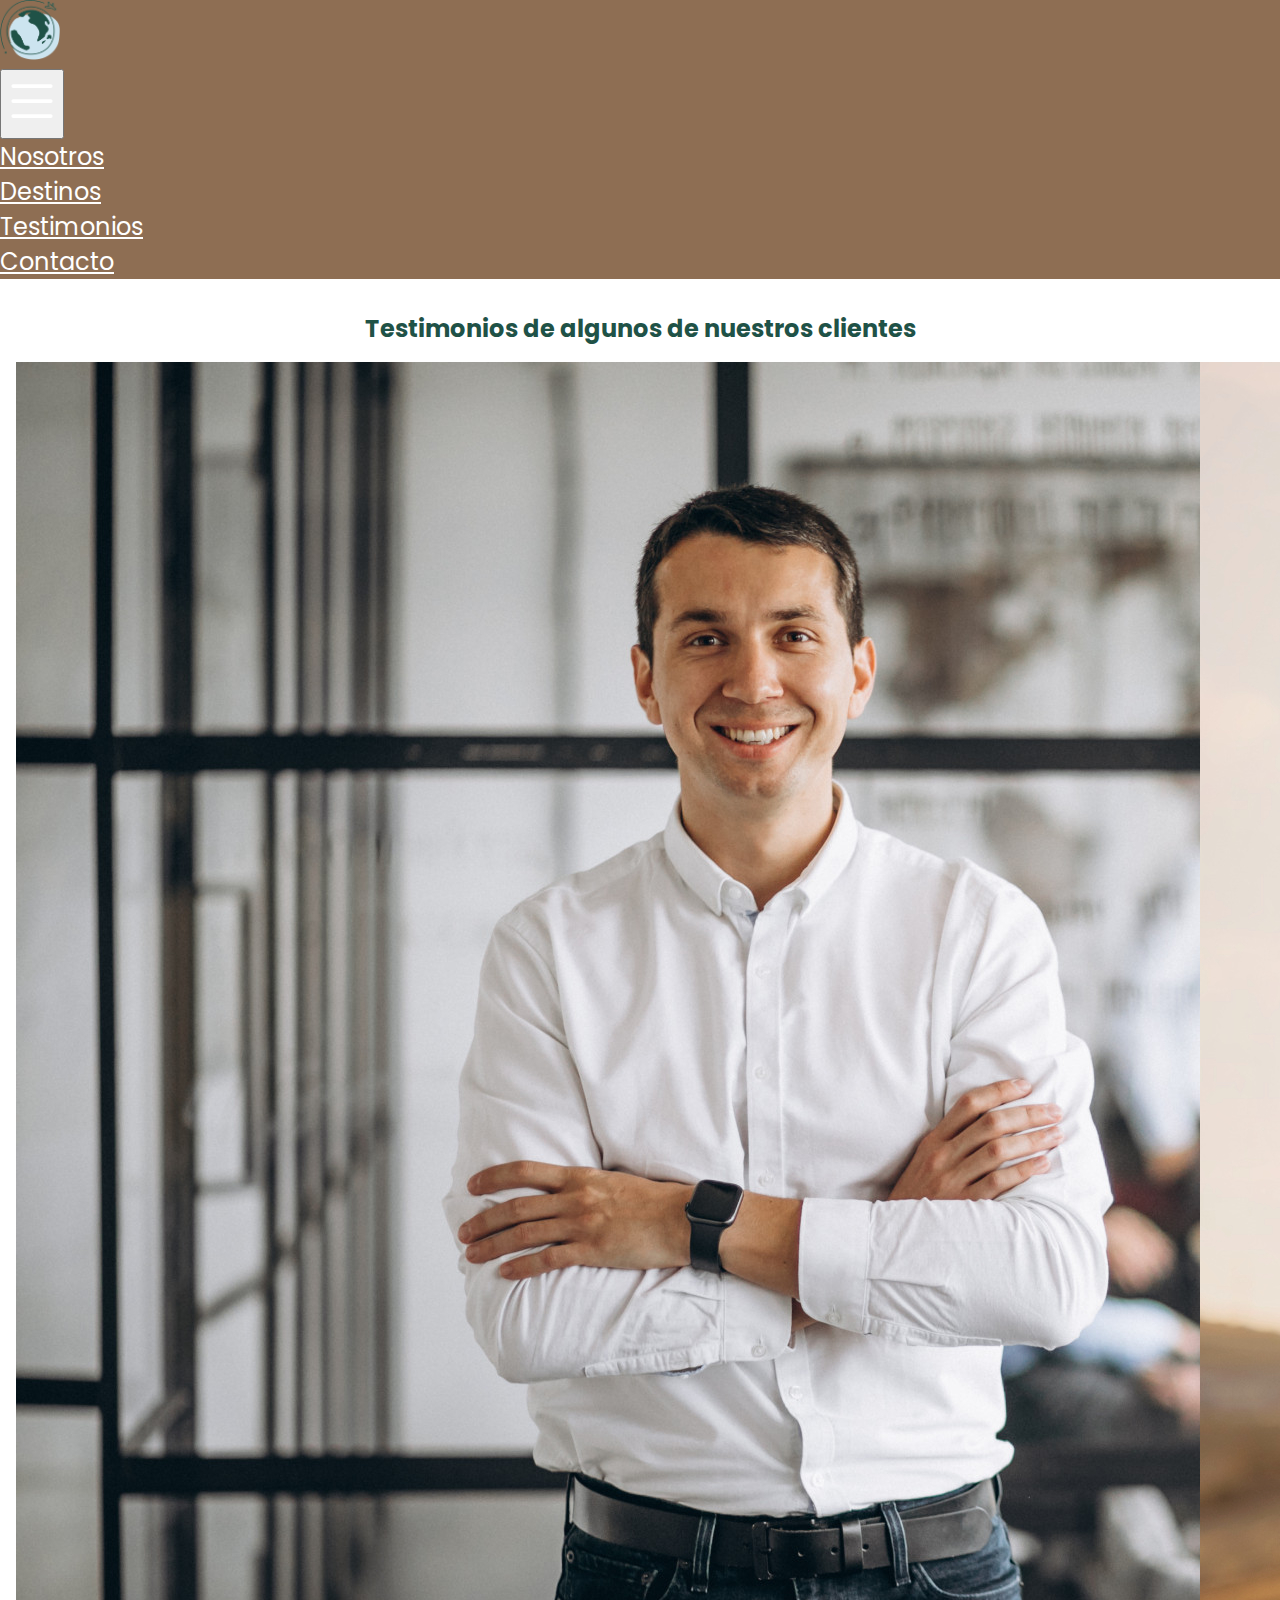
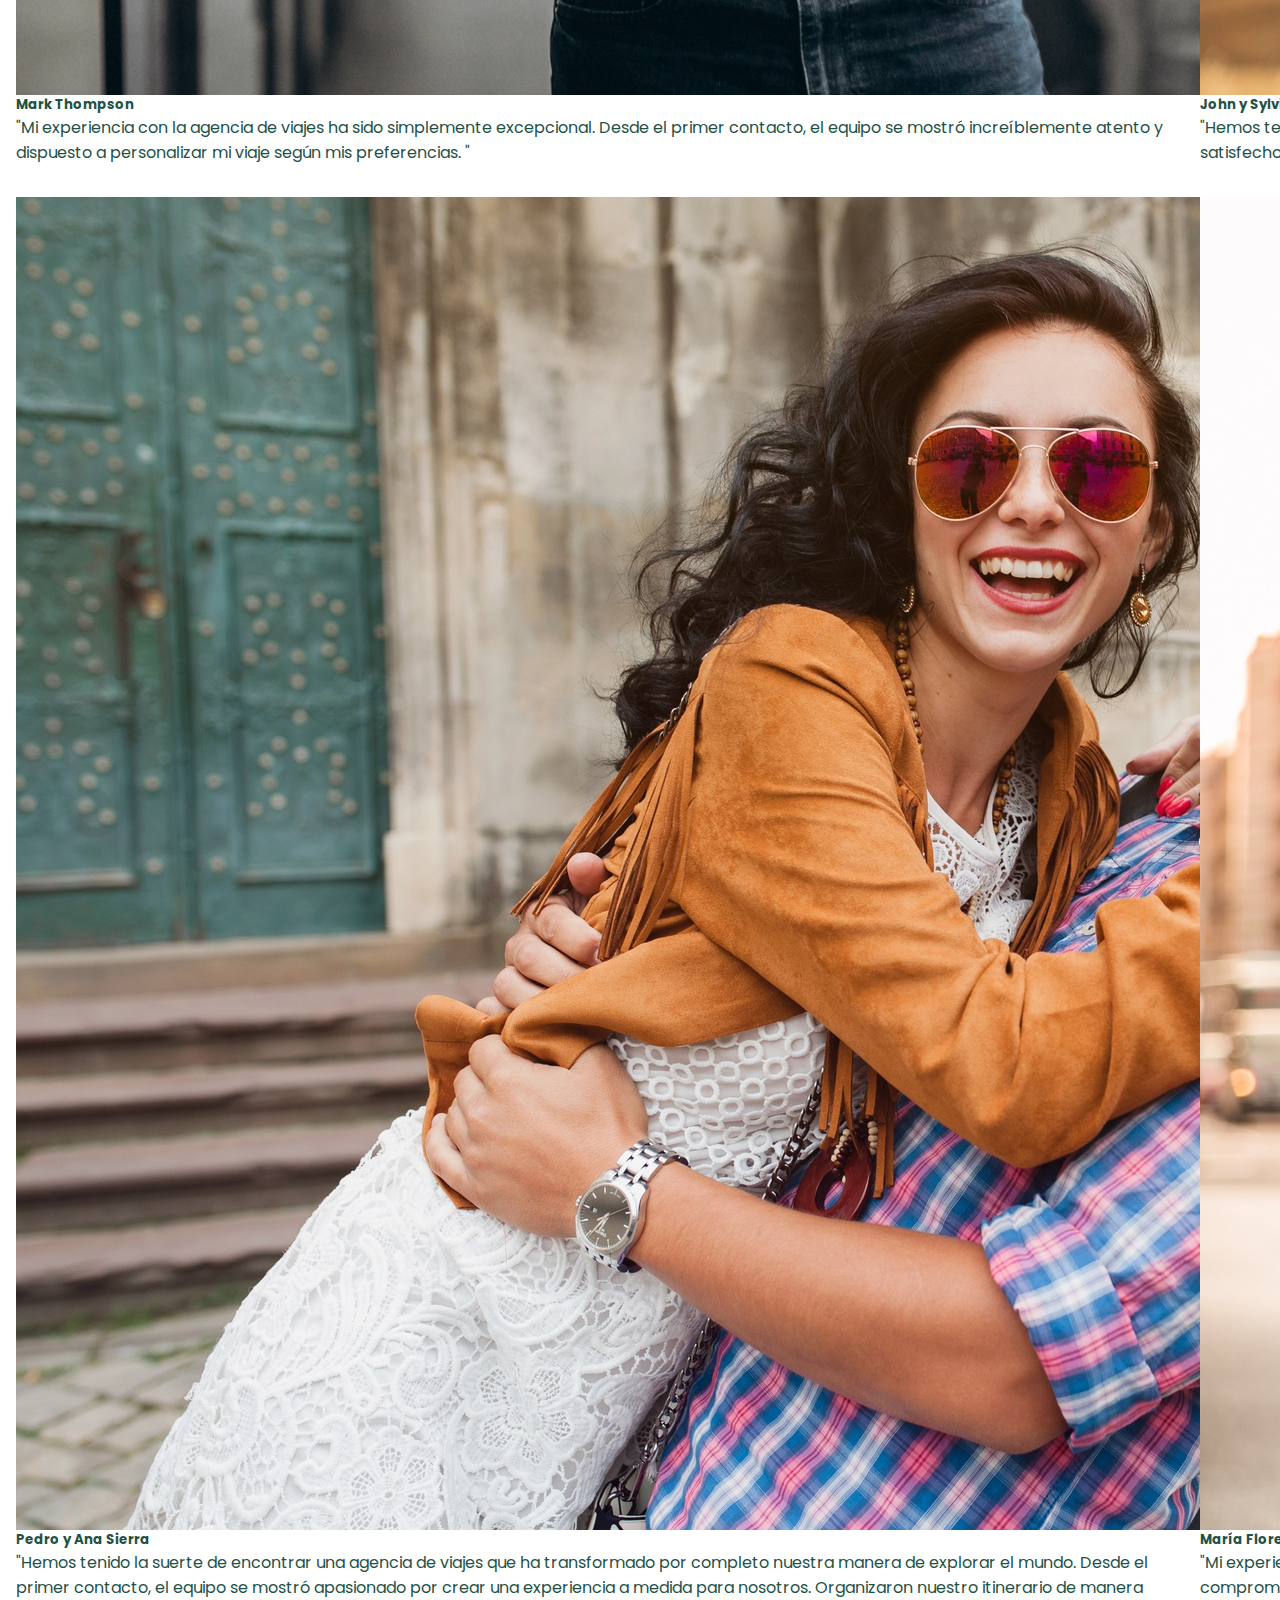
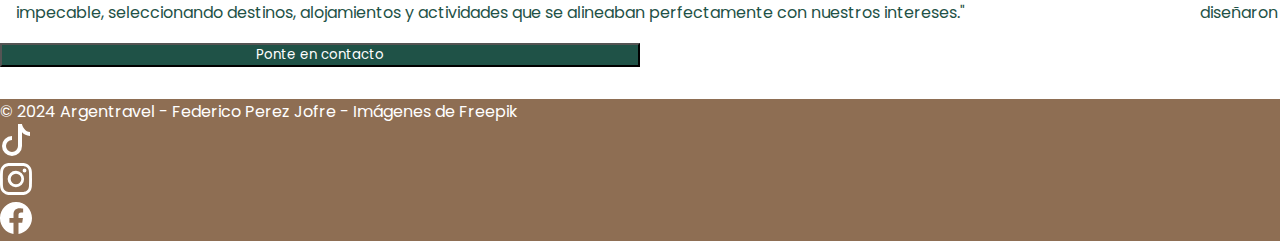
<file: html/testimonios.html>
<!DOCTYPE html>
<html lang="en">
<head>
    <meta charset="UTF-8">
    <meta http-equiv="X-UA-Compatible" content="IE=edge">
    <meta name="viewport" content="width=device-width, initial-scale=1.0">
    <title>Argentravel - Crea recuerdos inolvidables</title>
    <link href="https://cdn.jsdelivr.net/npm/bootstrap@5.3.2/dist/css/bootstrap.min.css" rel="stylesheet" integrity="sha384-T3c6CoIi6uLrA9TneNEoa7RxnatzjcDSCmG1MXxSR1GAsXEV/Dwwykc2MPK8M2HN" crossorigin="anonymous">
    <link rel="stylesheet" href="../css/styles.css">
    <link rel="shortcut icon" href="../resources/icons/favicon.png" type="image/x-icon">
</head>
<body>
    <!-- NAV -->
    <nav class="navbar navbar-expand-lg d-flex">
        <div class="container-fluid">
            <div class="icon-container">
                <a class="navbar-brand" href="../index.html">
                    <img src="../resources/icons/favicon.png" alt="Argentravel Logo" width="60" height="60">
                </a>
            </div>
            <button class="navbar-toggler border-0" type="button" data-bs-toggle="collapse" data-bs-target="#navbarNav" aria-controls="navbarNav" aria-expanded="false" aria-label="Toggle navigation">
                <svg xmlns="http://www.w3.org/2000/svg" width="60" height="60" fill="#ffffff" class="bi bi-list" viewBox="0 0 16 16">
                    <path fill-rule="evenodd" d="M2.5 12a.5.5 0 0 1 .5-.5h10a.5.5 0 0 1 0 1H3a.5.5 0 0 1-.5-.5m0-4a.5.5 0 0 1 .5-.5h10a.5.5 0 0 1 0 1H3a.5.5 0 0 1-.5-.5m0-4a.5.5 0 0 1 .5-.5h10a.5.5 0 0 1 0 1H3a.5.5 0 0 1-.5-.5"/>
                </svg>
            </button>
            <div class="collapse navbar-collapse" id="navbarNav">
                <ul class="navbar-nav ms-auto">
                    <li class="nav-item">
                        <a class="nav-link" aria-current="page" href="nosotros.html">Nosotros</a>
                    </li>
                    <li class="nav-item">
                        <a class="nav-link" href="destinos.html">Destinos</a>
                    </li>
                    <li class="nav-item">
                        <a class="nav-link" href="testimonios.html">Testimonios</a>
                    </li>
                    <li class="nav-item">
                        <a class="nav-link" href="contacto.html">Contacto</a>
                    </li>
                </ul>
            </div>
        </div>
    </nav>

    <!-- HEADER -->
    <header class=" container-fluid header">
        <section class="section4 d-flex flex-column align-items-center">
            <h1>Testimonios de algunos de nuestros clientes</h1>
            <div class=" card-container container-fluid">
                <div class="card">
                    <img src="../resources/images/people1.jpg" class="card-img-top" alt="people1">
                    <div class="card-body">
                        <h5 class="card-title">Mark Thompson</h5>
                        <p class="card-text">"Mi experiencia con la agencia de viajes ha sido simplemente excepcional. Desde el primer contacto, el equipo se mostró increíblemente atento y dispuesto a personalizar mi viaje según mis preferencias. "</p>
                    </div>
                </div>
                <div class="card">
                    <img src="../resources/images/people2.jpg" class="card-img-top" alt="people1">
                    <div class="card-body">
                        <h5 class="card-title">John y Sylvia Rogers</h5>
                        <p class="card-text">"Hemos tenido la fortuna de contar con los servicios de esta agencia de viajes para nuestra última escapada, y no podemos estar más satisfechos. Desde el principio, el personal se mostró profesional y dedicado a hacer de nuestro viaje una experiencia inolvidable." </p>
                    </div>
                </div>
            </div>
            <div class=" card-container container-fluid">
                <div class="card">
                    <img src="../resources/images/people3.jpg" class="card-img-top" alt="people1">
                    <div class="card-body">
                        <h5 class="card-title">Pedro y Ana Sierra</h5>
                        <p class="card-text">"Hemos tenido la suerte de encontrar una agencia de viajes que ha transformado por completo nuestra manera de explorar el mundo. Desde el primer contacto, el equipo se mostró apasionado por crear una experiencia a medida para nosotros. Organizaron nuestro itinerario de manera impecable, seleccionando destinos, alojamientos y actividades que se alineaban perfectamente con nuestros intereses."</p>
                    </div>
                </div>
                <div class="card">
                    <img src="../resources/images/people4.jpg" class="card-img-top" alt="people1">
                    <div class="card-body">
                        <h5 class="card-title">María Flores</h5>
                        <p class="card-text">"Mi experiencia con esta agencia de viajes ha sido simplemente asombrosa. Desde el momento en que contacté con ellos, su equipo demostró un compromiso excepcional en hacer de mi viaje algo único. Se tomaron el tiempo necesario para entender mis preferencias y necesidades, y diseñaron un itinerario que superó todas mis expectativas." </p>
                    </div>
                </div>
            </div>
            <button type="button" class="btn btn-primary btn-md btn-lg  "><a href="contacto.html">Ponte en contacto</a></button>
        </section>
    </header>

    <!-- FOOTER -->
    <footer class=" footer d-flex flex-wrap justify-content-between align-items-center py-3 my-8">
        <div class="col-md-4 d-flex align-items-center mx-auto">
            <span class="mb-3 mb-md-0 ">© 2024 Argentravel - Federico Perez Jofre - Imágenes de Freepik</span>
        </div>
        <ul class="nav col-md-4 justify-content-end list-unstyled d-flex mx-auto">
            <li class="ms-3">
                <a class="text-muted" href="#">
                    <svg xmlns="http://www.w3.org/2000/svg" width="32" height="32" fill="#ffffff" class="bi bi-tiktok" viewBox="0 0 16 16">
                        <path d="M9 0h1.98c.144.715.54 1.617 1.235 2.512C12.895 3.389 13.797 4 15 4v2c-1.753 0-3.07-.814-4-1.829V11a5 5 0 1 1-5-5v2a3 3 0 1 0 3 3z"/>
                    </svg>
                </a>
            </li>
            <li class="ms-3">
                <a class="text-muted" href="#">
                    <svg xmlns="http://www.w3.org/2000/svg" width="32" height="32" fill="#ffffff" class="bi bi-instagram" viewBox="0 0 16 16">
                    <path d="M8 0C5.829 0 5.556.01 4.703.048 3.85.088 3.269.222 2.76.42a3.9 3.9 0 0 0-1.417.923A3.9 3.9 0 0 0 .42 2.76C.222 3.268.087 3.85.048 4.7.01 5.555 0 5.827 0 8.001c0 2.172.01 2.444.048 3.297.04.852.174 1.433.372 1.942.205.526.478.972.923 1.417.444.445.89.719 1.416.923.51.198 1.09.333 1.942.372C5.555 15.99 5.827 16 8 16s2.444-.01 3.298-.048c.851-.04 1.434-.174 1.943-.372a3.9 3.9 0 0 0 1.416-.923c.445-.445.718-.891.923-1.417.197-.509.332-1.09.372-1.942C15.99 10.445 16 10.173 16 8s-.01-2.445-.048-3.299c-.04-.851-.175-1.433-.372-1.941a3.9 3.9 0 0 0-.923-1.417A3.9 3.9 0 0 0 13.24.42c-.51-.198-1.092-.333-1.943-.372C10.443.01 10.172 0 7.998 0zm-.717 1.442h.718c2.136 0 2.389.007 3.232.046.78.035 1.204.166 1.486.275.373.145.64.319.92.599s.453.546.598.92c.11.281.24.705.275 1.485.039.843.047 1.096.047 3.231s-.008 2.389-.047 3.232c-.035.78-.166 1.203-.275 1.485a2.5 2.5 0 0 1-.599.919c-.28.28-.546.453-.92.598-.28.11-.704.24-1.485.276-.843.038-1.096.047-3.232.047s-2.39-.009-3.233-.047c-.78-.036-1.203-.166-1.485-.276a2.5 2.5 0 0 1-.92-.598 2.5 2.5 0 0 1-.6-.92c-.109-.281-.24-.705-.275-1.485-.038-.843-.046-1.096-.046-3.233s.008-2.388.046-3.231c.036-.78.166-1.204.276-1.486.145-.373.319-.64.599-.92s.546-.453.92-.598c.282-.11.705-.24 1.485-.276.738-.034 1.024-.044 2.515-.045zm4.988 1.328a.96.96 0 1 0 0 1.92.96.96 0 0 0 0-1.92m-4.27 1.122a4.109 4.109 0 1 0 0 8.217 4.109 4.109 0 0 0 0-8.217m0 1.441a2.667 2.667 0 1 1 0 5.334 2.667 2.667 0 0 1 0-5.334"/>
                    </svg>
                </a>
            </li>
            <li class="ms-3">
                <a class="text-muted" href="#">
                    <svg xmlns="http://www.w3.org/2000/svg" width="32" height="32" fill="#ffffff" class="bi bi-facebook" viewBox="0 0 16 16">
                    <path d="M16 8.049c0-4.446-3.582-8.05-8-8.05C3.58 0-.002 3.603-.002 8.05c0 4.017 2.926 7.347 6.75 7.951v-5.625h-2.03V8.05H6.75V6.275c0-2.017 1.195-3.131 3.022-3.131.876 0 1.791.157 1.791.157v1.98h-1.009c-.993 0-1.303.621-1.303 1.258v1.51h2.218l-.354 2.326H9.25V16c3.824-.604 6.75-3.934 6.75-7.951"/>
                    </svg>
                </a>
            </li>
        </ul>
    </footer>

    <script src="https://cdn.jsdelivr.net/npm/bootstrap@5.3.2/dist/js/bootstrap.bundle.min.js" integrity="sha384-C6RzsynM9kWDrMNeT87bh95OGNyZPhcTNXj1NW7RuBCsyN/o0jlpcV8Qyq46cDfL" crossorigin="anonymous"></script>
</body>
</html>
</file>
<file: css/styles.css>
@import url('https://fonts.googleapis.com/css2?family=Poppins:wght@300;400;500&display=swap');

/* Reglas generales // General rules */
* {
	box-sizing: border-box;
	margin: 0;
	padding: 0;
	font-family: "Poppins", "sans-serif";
}

/* NAV */
.navbar {
	background-color: #8e6e53;
}

.navbar a {
	font-size: 1.5em;
	color: #ffffff;
}

.navbar ul a:hover {
	padding-bottom: 0;
	border-bottom: 2px solid #ffffff;
}

.navbar a:hover {
	color: #ffffff;
}

.logo-container {
	width: 100%;
}

.logo-container img {
	width: 100%;
}

/* HEADER */
.header5 {
	height: 90vh;
}

.text-container {
	margin-top: 2em;
	width: 100%;
	text-align: center;
}

.text-container h1 {
	color: #1f5247;
	font-size: 1.5em;
}

.text-container p {
	margin: auto;
	color: #1f5247;
	font-size: 1em;
	font-weight: 300;
}

.text-container .btn {
	background-color: #1f5247;
	width: 100%;
}

.text-container .btn:hover {
	background-color: #1f7247;
}

.section1 {
	margin-top: 2em;
	margin-bottom: 2em;
}

.section1 .btn-container button {
	font-size: 1em;
}
.section1 .btn-container button a {
	text-decoration: none;
	color: #ffffff;
}

.section2 {
	margin-top: 2em;
	margin-bottom: 2em;
}
.section2 button a {
	text-decoration: none;
	color: #ffffff;
}

.section2-p, .section2-h1{
	width: 100%;
	text-align: center;
}

.section3 {
	margin-top: 2em;
	margin-bottom: 2em;
}

.section3 h1 {
	text-align: center;
	color: #1f5247;
	font-size: 1.5em;
}

.section3 .btn-container button {
	font-size: 1em;
}

.section3 .btn-container button a {
	text-decoration: none;
	color: #ffffff;
}

.carousel {
	display: none;
}

.section4 {
	margin-top: 2em;
	margin-bottom: 2em;
}

.section4 h1 {
	text-align: center;
	color: #1f5247;
	font-size: 1.5em;
}

.section4 .card-container {
	display: flex;
	flex-direction: column;
	align-items: center;
	width: 90%;
}

.section4 .card {
	width: 100%;
	margin: 1em;
	color: #1f5247;;
}

.section4 .btn {
	background-color: #1f5247;
	width: 100%;
}
.section4 button a {
	text-decoration: none;
	color: #ffffff;
}


.img-container {
	display: none;
}

.btn-container {
	margin-top: 2em;
	gap: 5em;
}

.btn-container .btn {
	background-color: #1f5247;
	border: none;
	font-size: 0.75em;	
}

.btn-container .btn:hover {
	background-color: #1f7247;
}

.dest-container {
	display: flex;
}

.img {
	margin-top: 2em;
	color: #1f5247;
}

.img img {
	width: 50%;
}

.img h5 {
	margin-top: 0.5em;
}

.section5 {
	margin-top: 4em;
}

.section5 h1 {
	color: #1f5247;
	text-align: center;
}

.section5 .form-container {
	margin-top: 10em;
}

.section5 .form-container .row {
	margin-top: 1em;
}

.form-container .form-control {
	height: 4em;
}

.section5 .btn {
	background-color: #1f5247;
	width: 100%;
	margin-top: 2em;
}

.section5 .btn:hover {
	background-color: #1f7247;
}

/* FOOTER */
.footer {
	margin-top: 1em;
	background-color: #8e6e53;
}

.footer span {
	text-align: center;
	color: #ffffff;
}

.footer ul {
	margin-right: 25px;
}

@media (min-width: 992px) {
	.logo-container img {
		width: 25%;
	}
	.text-container h1 {
		font-size: 2em;
	}
	.text-container p {
		font-size: 1.5em;
	}
	.btn-container .btn {
		font-size: 1.5em;
		padding: 10px 40px;
	}
	section img {
		display: flex;
	}
	.section2 {
		margin: 1em 0;
	}
	.section2-p {
		width: 100%;
		text-align: start;
	}
	.img-container {
		margin: 1em 0;
		display: flex;
	}
	.section2 img {
		width: 100%;
		border-radius: 10px;
		margin: 1em 0;
	}
	.section3 h1 {
		font-size: 2em;
	}
	.section3 .btn-container button {
		width: 50%;
		font-size: 1em;
		padding: 0 4em;
	}
	.carousel {
		display: block;
	}
	.carousel-item h5 {
		font-size: 1.5em;
	}
	.dest-container {
		display: none;
	}
	.section4 .btn {
		background-color: #1f5247;
		width: 50%;
	}

	.section4 .card-container {
		flex-direction: row;
	}
	.section5 .btn {
		width: 50%;
	}
}
</file>
